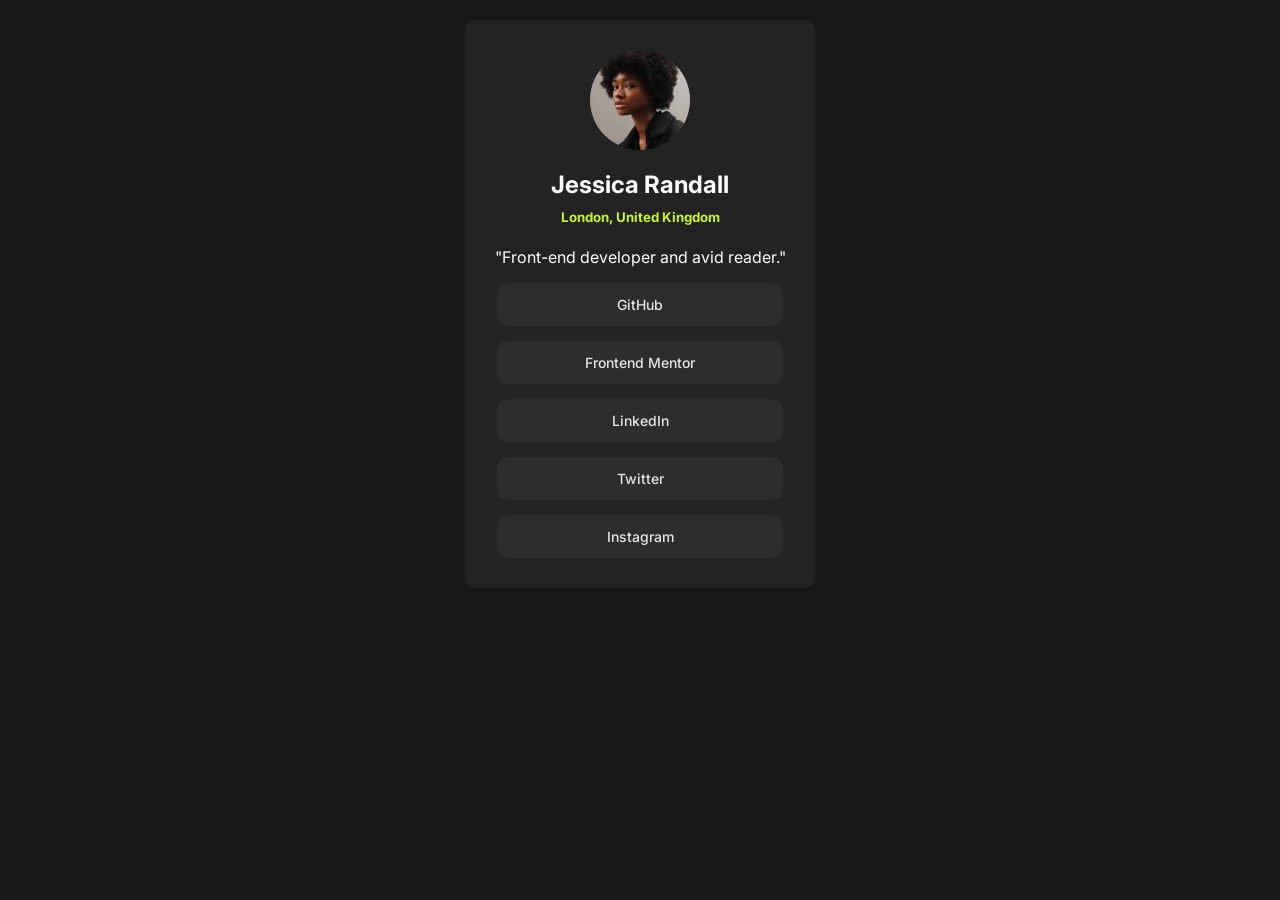
<file: social-links-profile-main/index.html>
<!DOCTYPE html>
<html lang="en">
<head>
  <meta charset="UTF-8">
  <meta name="viewport" content="width=device-width, initial-scale=1.0">
  <link rel="icon" type="image/png" sizes="32x32" href="./assets/images/favicon-32x32.png">
  <link rel="stylesheet" href="styles.css">
  <link rel="preconnect" href="https://fonts.googleapis.com">
<link rel="preconnect" href="https://fonts.gstatic.com" crossorigin>
<link href="https://fonts.googleapis.com/css2?family=Figtree:ital,wght@0,300..900;1,300..900&family=Inter:ital,opsz,wght@0,14..32,100..900;1,14..32,100..900&family=Outfit:wght@100..900&display=swap" rel="stylesheet">
  <title>Frontend Mentor | Social links profile</title>
</head>
<body>
 <div class="social-link-profile">
  <img class="avatar-picture" src="assets/images/avatar-jessica.jpeg">
  <h2>Jessica Randall</h2>
  <h5>London, United Kingdom</h5>
  <p>"Front-end developer and avid reader."</p>
  <a href="#">GitHub</a>
  <a href="#">Frontend Mentor</a>
  <a href="#">LinkedIn</a>
  <a href="#">Twitter</a>
  <a href="#">Instagram</a>
 </div>
</body>
</html>
</file>
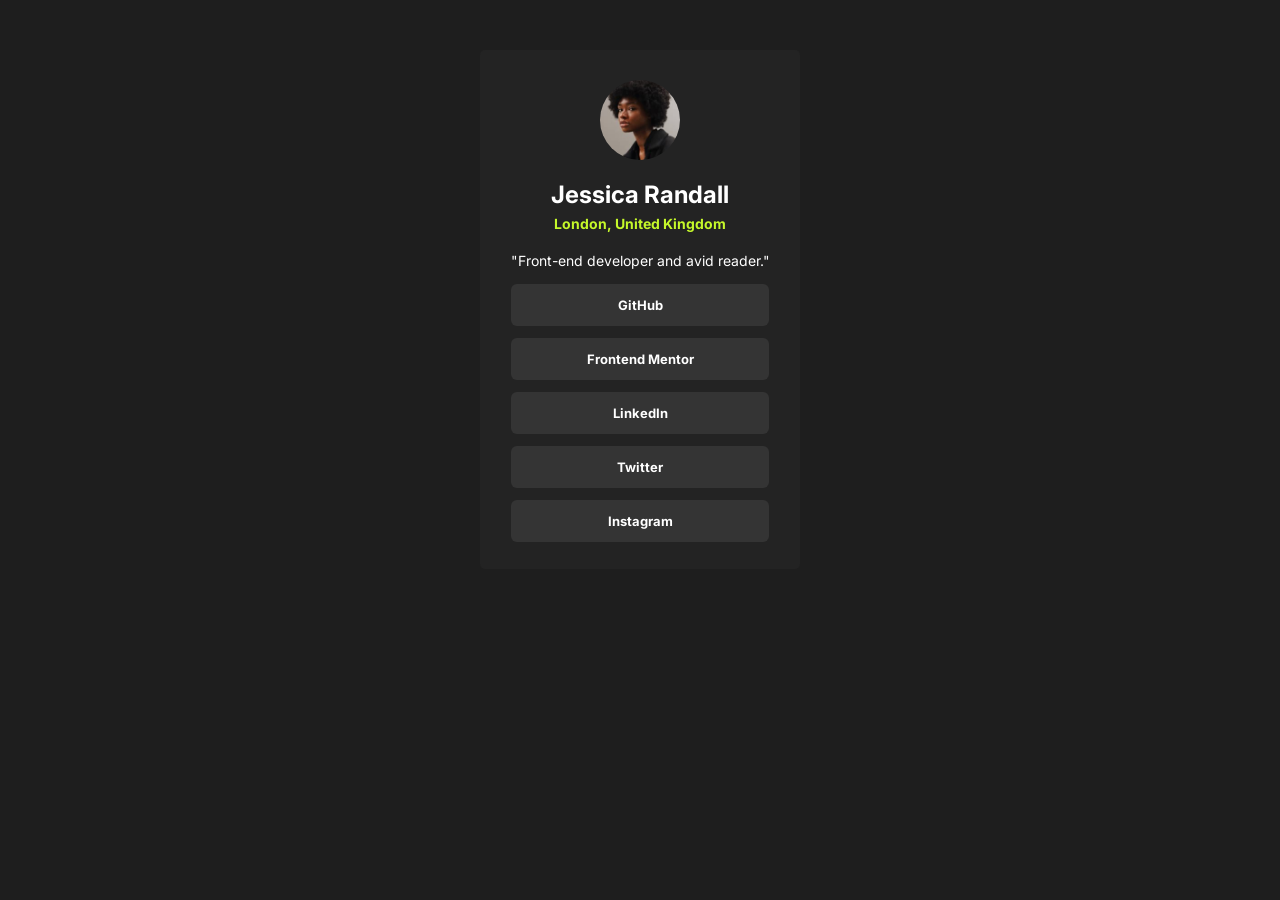
<file: social-links-profile-main/social-links-profile-main/index.html>
<!DOCTYPE html>
<html lang="en">
<head>
  <meta charset="UTF-8">
  <meta name="viewport" content="width=device-width, initial-scale=1.0"> <!-- displays site properly based on user's device -->
  <link rel="icon" type="image/png" sizes="32x32" href="./assets/images/favicon-32x32.png">
  <title>Frontend Mentor | Social links profile</title>
  <link rel="stylesheet" href="styles.css">
  <link rel="preconnect" href="https://fonts.googleapis.com">
<link rel="preconnect" href="https://fonts.gstatic.com" crossorigin>
<link href="https://fonts.googleapis.com/css2?family=Big+Shoulders+Inline:opsz,wght@10..72,100..900&family=Figtree:ital,wght@0,300..900;1,300..900&family=Fraunces:ital,opsz,wght@0,9..144,100..900;1,9..144,100..900&family=Hanken+Grotesk:ital,wght@0,100..900;1,100..900&family=Inter:ital,opsz,wght@0,14..32,100..900;1,14..32,100..900&family=Kumbh+Sans:wght@100..900&family=Lexend+Deca:wght@100..900&family=Montserrat:ital,wght@0,100..900;1,100..900&family=Outfit:wght@100..900&family=Red+Hat+Display:ital,wght@0,300..900;1,300..900&family=Young+Serif&display=swap" rel="stylesheet">
</head>
<body>
<div class="social-profile">
  <img src="assets/images/avatar-jessica.jpeg">
  <h2>Jessica Randall</h2>
  <p class="bold">London, United Kingdom</p>
  <p class="spacing">"Front-end developer and avid reader."</p>
  <div class="social-links">
  <a href="#" target="_blank">GitHub</a>
  <a href="#" target="_blank">Frontend Mentor</a>
  <a href="#" target="_blank">LinkedIn</a>
  <a href="#" target="_blank">Twitter</a>
  <a href="#" target="_blank">Instagram</a>
  </div>
</div>
</body>
</html>
</file>
<file: social-links-profile-main/styles.css>
body{
    background-color: hsl(0, 0%, 9%);
    font-family: "Inter";
}

.social-link-profile{
    width: 320px;
    padding: 15px;
    margin: 20px auto;
    border-radius:  10px;
    text-align: center;
    background-color: hsl(0, 1%, 14%);
    color: white;
}

img{
    width: 100px;
    border-radius:  50px;
    display: block;
    margin: 15px auto;
}

h5{
  color: hsl(75, 94%, 57%);
  margin-top: -10px;
}

a{
    display: block;
    margin: 15px auto;
    width: 260px;
    padding: 13px;
    background-color: hsl(0, 1%, 18%);
    color: rgb(230, 229, 229);
    text-decoration: none;
    border-radius: 10px;
    font-size: 14px;
    font-weight: 500;
}

a:hover{
    background-color: hsl(75, 94%, 57%);
    color: black;
}
</file>
<file: social-links-profile-main/social-links-profile-main/styles.css>
body{
    background-color: rgb(30, 30, 30);
}

.social-profile{
    width: 290px;
    background-color: rgb(35, 35, 35);
    text-align: center;
    padding: 15px;
    margin: 50px auto;
    border-radius: 5px;
    font-family: 'Inter';
    color: white;
    
}

  img{
    width: 80px;
    margin: 15px auto;
    display: block;
    border-radius: 50px;
  }

  .bold{
    font-weight: bold;
    margin-top: -14px;
    font-size: 14px;
    color: hsl(75, 94%, 57%)
  }

  .spacing{
    margin-top: 20px;
    font-size: 14px;
  }

.social-links{
    margin-top: 15px;
} 

a{
    text-decoration: none;
    width: 250px;
    background-color: rgb(52, 52, 52);
    display: block;
    margin: 12px auto;
    padding-top: 13px;
    padding-bottom: 13px;
    padding-left: 4px;
    padding-right: 4px;
    color: white;
    font-size: 13px;
    border-radius: 6px;
    font-weight: 700;
}

a:hover{
    color: black;
    background-color: hsl(75, 94%, 57%);
}
</file>
